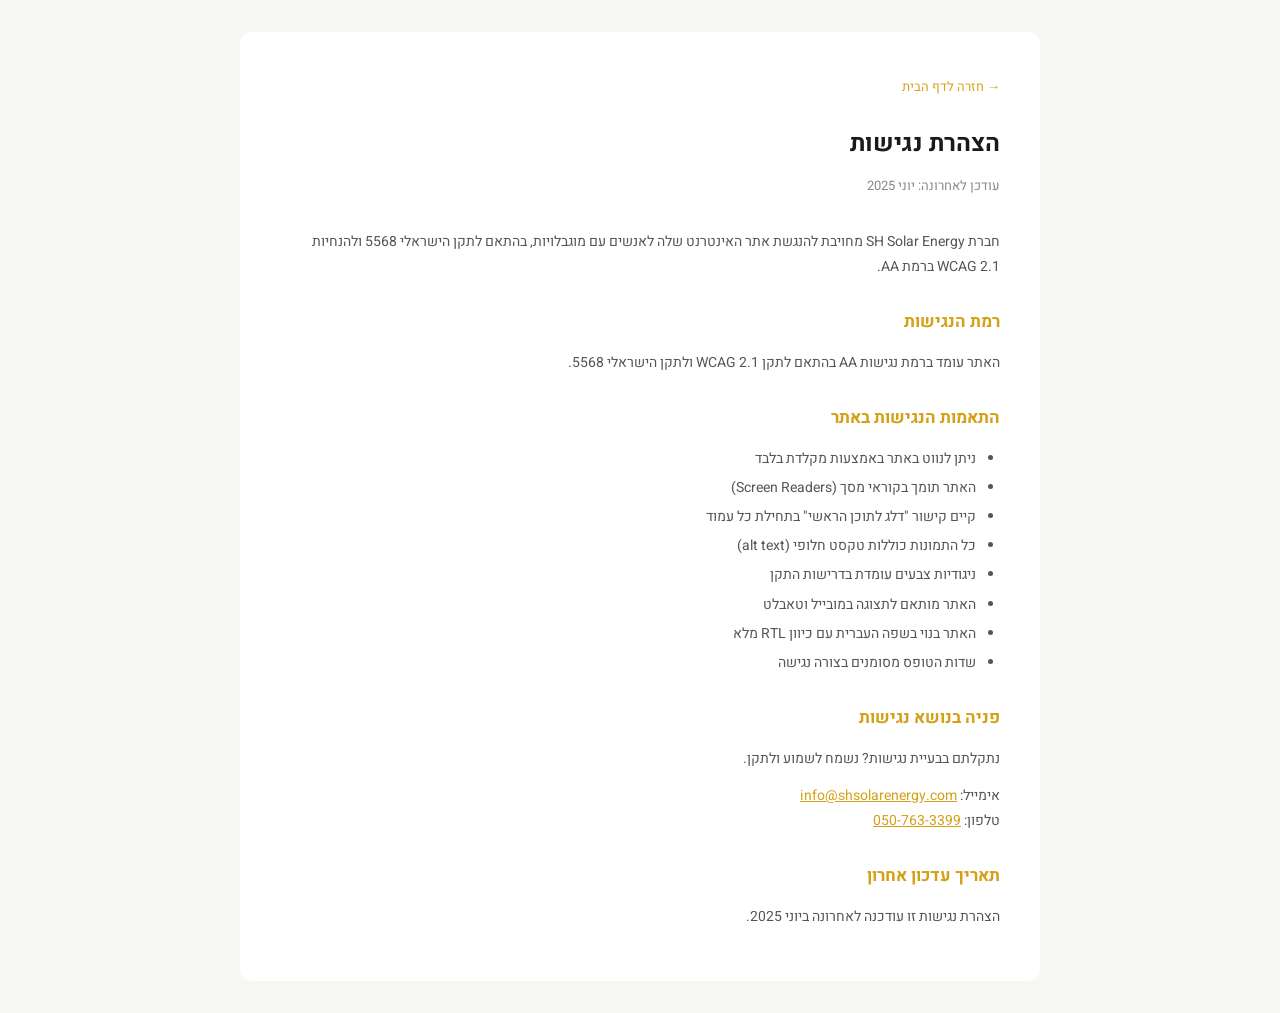
<file: accessibility.html>
<!DOCTYPE html>
<html lang="he" dir="rtl">
<head>
  <meta charset="UTF-8" />
  <meta name="viewport" content="width=device-width, initial-scale=1.0" />
  <title>הצהרת נגישות | SH Solar Energy</title>
  <link href="https://fonts.googleapis.com/css2?family=Heebo:wght@300;400;500;700&display=swap" rel="stylesheet" />
  <style>
    * { box-sizing: border-box; margin: 0; padding: 0; }
    body { font-family: 'Heebo', sans-serif; direction: rtl; background: #f7f7f4; color: #1a1a1a; padding: 2rem 1.5rem; line-height: 1.8; }
    .container { max-width: 800px; margin: 0 auto; background: #fff; border-radius: 12px; padding: 2.5rem; }
    h1 { font-size: 24px; font-weight: 700; color: #1a1a1a; margin-bottom: 0.5rem; }
    .date { font-size: 13px; color: #888; margin-bottom: 2rem; }
    h2 { font-size: 17px; font-weight: 700; color: #D4A017; margin: 1.75rem 0 0.75rem; }
    p { font-size: 14px; color: #555; margin-bottom: 0.75rem; }
    ul { padding-right: 1.5rem; margin-bottom: 0.75rem; }
    li { font-size: 14px; color: #555; margin-bottom: 4px; }
    a { color: #D4A017; }
    .back { display: inline-block; margin-bottom: 1.5rem; font-size: 13px; color: #D4A017; text-decoration: none; }
    .back:before { content: "→ "; }
  </style>
</head>
<body>
  <div class="container">
    <a href="index.html" class="back">חזרה לדף הבית</a>
    <h1>הצהרת נגישות</h1>
    <div class="date">עודכן לאחרונה: יוני 2025</div>

    <p>חברת SH Solar Energy מחויבת להנגשת אתר האינטרנט שלה לאנשים עם מוגבלויות, בהתאם לתקן הישראלי 5568 ולהנחיות WCAG 2.1 ברמת AA.</p>

    <h2>רמת הנגישות</h2>
    <p>האתר עומד ברמת נגישות AA בהתאם לתקן WCAG 2.1 ולתקן הישראלי 5568.</p>

    <h2>התאמות הנגישות באתר</h2>
    <ul>
      <li>ניתן לנווט באתר באמצעות מקלדת בלבד</li>
      <li>האתר תומך בקוראי מסך (Screen Readers)</li>
      <li>קיים קישור "דלג לתוכן הראשי" בתחילת כל עמוד</li>
      <li>כל התמונות כוללות טקסט חלופי (alt text)</li>
      <li>ניגודיות צבעים עומדת בדרישות התקן</li>
      <li>האתר מותאם לתצוגה במובייל וטאבלט</li>
      <li>האתר בנוי בשפה העברית עם כיוון RTL מלא</li>
      <li>שדות הטופס מסומנים בצורה נגישה</li>
    </ul>

    <h2>פניה בנושא נגישות</h2>
    <p>נתקלתם בבעיית נגישות? נשמח לשמוע ולתקן.</p>
    <p>
      אימייל: <a href="mailto:info@shsolarenergy.com">info@shsolarenergy.com</a><br/>
      טלפון: <a href="tel:0507633399">050-763-3399</a>
    </p>

    <h2>תאריך עדכון אחרון</h2>
    <p>הצהרת נגישות זו עודכנה לאחרונה ביוני 2025.</p>
  </div>
</body>
</html>
</file>
